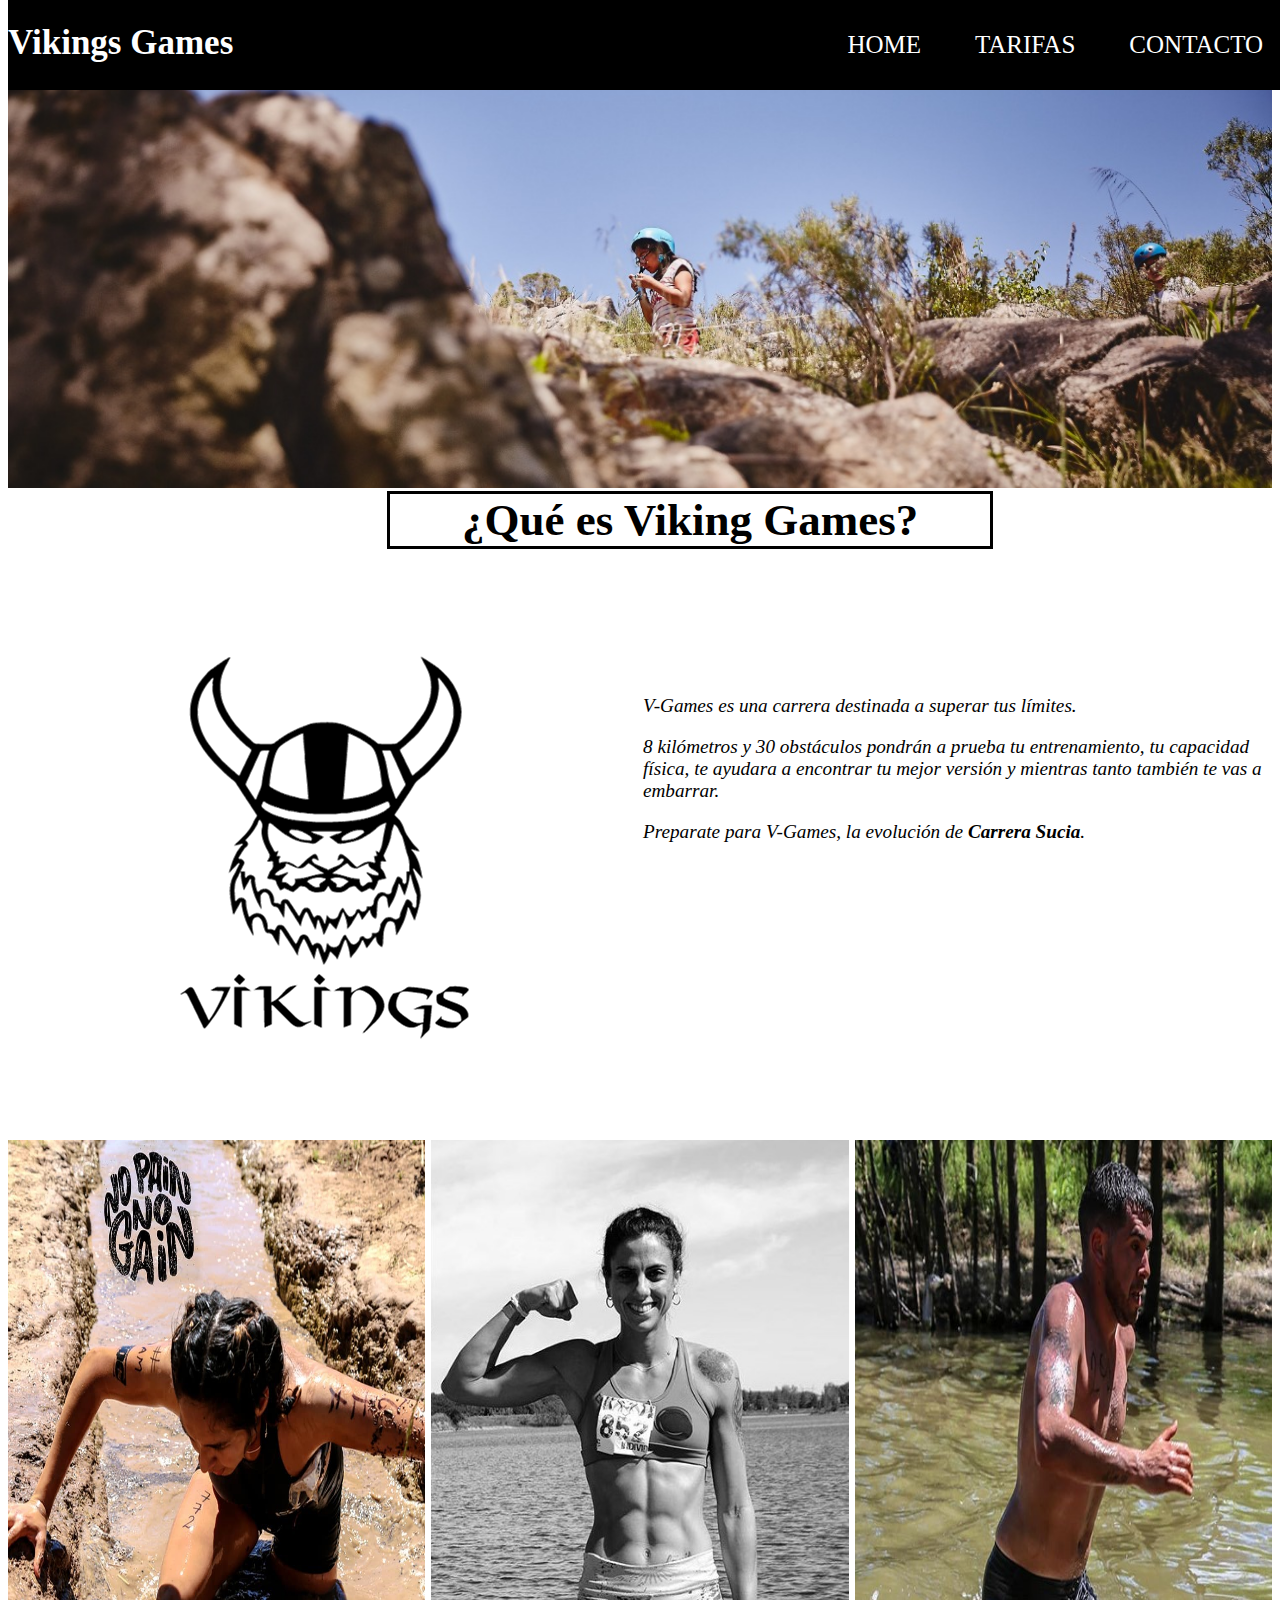
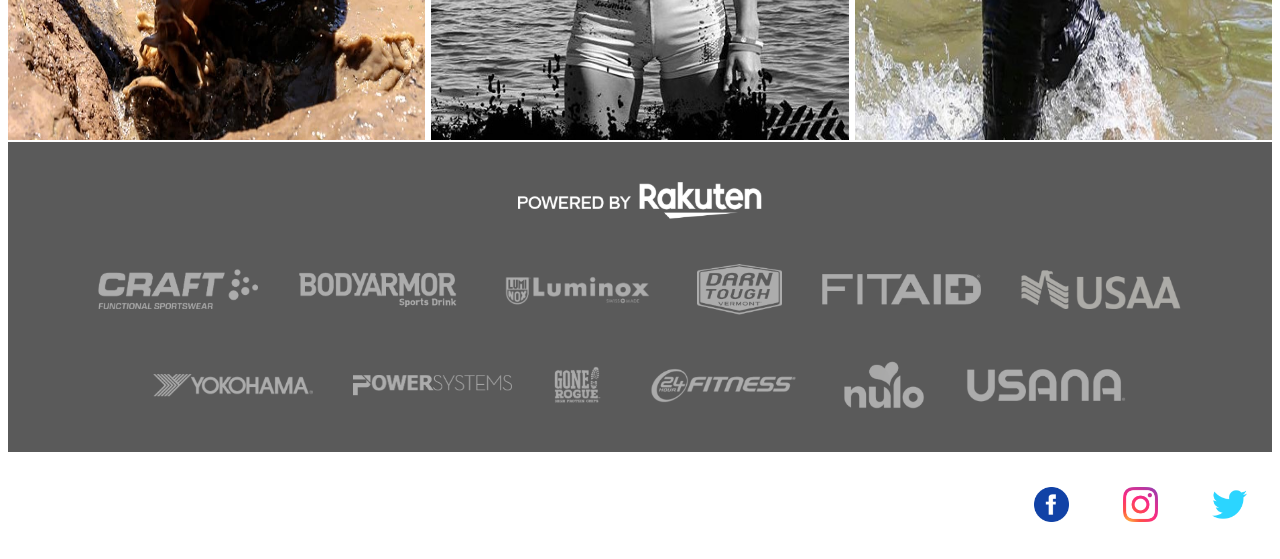
<file: index.html>
<!DOCTYPE html>
<html lang="en">
<head>
    <meta charset="UTF-8">
    <meta name="viewport" content="width=device-width, initial-scale=1.0">
    <meta http-equiv="X-UA-Compatible" content="ie=edge">
    <link rel="stylesheet" href="css/estilo.css">
    <script type="text/javascript" src="js/partialRender.js"></script>
    <title>Carrera</title>
</head>
<body>
    
    
    
</body>
</html>
</file>
<file: css/estilo.css>
h1 {
    color: white;
    font-weight: bold;
    font-size: 35px;
    float: left;
}

.botonera {
    float: right;
}

.color-header {
    background-color:black;
    margin: 0%;
    /* Esto es para que se mueva con el scroll */
    position: fixed; 
    top: 0; 
    width:100%; 
}

.item {
    display: inline-block;
    margin: 0px 10px;
    text-transform: uppercase;
    padding: 15px;
    font-size: 25px;
    color: white;
}



.clear {
    clear: both;
}

.imagen-ppl {
    background-image: url(imagenes/principal.png);
    background-position: center;
    background-size: cover;
    height: 400px;
    padding-top: 80px; 
}

.imagen-cuerpo {
    background-image: url(imagenes/barro.png);
    
    background-position: center;
    background-size: cover;
    height: 500px;
    
}

.imagen-cuerpo-2 {
    background-image: url(imagenes/woman.png);
    
    background-position: center;
    background-size: cover;
    height: 500px;
    
    
}

.imagen-cuerpo-3 {
    background-image: url(imagenes/agua.png);
    
    background-position: center;
    background-size: cover;
    height: 500px;
    
}

h2 {
    text-align: center;
    border-color: black;
    border: 3px;
    border-style: solid;
    margin: 0;
    width: 600px;
    margin-left: 30%;
    margin-top: 3px;
    font-size: 45px;
}

.estilo-texto {
    font-style: italic;
    font-size: larger;
    margin-top: 10%;
}

.social-bar {
    float: right;
}

.inline {
    font-weight: bold;
}

h3 {
    font-size: 60px;
    float: left;
}

.contenido { /* Clase para poner al div siguiente al menú ya que si no el menú desplazante lo tapa */
    padding-top: 80px;
}

/* Lista Tarifas */

.lista-inscripcion {
    font-size: 25px;
    clear: both;
}

.lista-inscripcion a {
    color: black;
    font-style: italic;
}

.vikingo-tarifas {
    float: right;
    width: 15%;
}

/* Fin Lista Tarifas */

.form-style {
    border-style: solid;
    border-color: black;
    border: 5px;
    margin-bottom: 30px;
}

input:invalid {
    border: 1px solid red;
}
  
input:valid {
    border: 1px solid green;
}

fieldset {
    width: 60%;
}

.container {
    display: flex;
    flex-direction: column; 
}

.imagenes {
    display: flex;
    justify-content: space-between;
    width: 100%;
    height: 600px;
}

.texto-imagen {
    display: flex;
    justify-content: space-around;
    width: 100%;
}

/* Estilos nuevos de la tabla */

.tarifa-sugerida {
    font-style: italic;
    font-weight: bold;
}

table{
    border-collapse: collapse;
    margin: 0 auto;
}

table, td, th {
	border: 2px solid orange;
	padding:20px;
}

button {
	color:white;
	font-weight:bold;
	background-color:orange;
	width:100px;
	height:25px;
	font-size:15px;
}

.tablita-estilo-none {
	display: none;
}

.fondo {
	background-color: cornsilk;
}

.descuento {
	font-size: 30px;
	color: red;
}

.centrar {
    text-align: center;
    margin-top: 60px;
    margin-bottom: 30px;
}

/* Fin estilos tabla */

/* Responsive */

@media only screen and (max-width: 600px) {
    
    .imagenes {
        display: flex;
        justify-content: space-between;
        width: 100%;
        height: 200px;
    }

    h1 {
        text-align: center;
        float: none;
    }

    .botonera {
        display: flex;
        float: none;
        padding-left: 0;
    }

    .botonera li {
        display: flex;
        justify-content: space-between;
        font-size: 14px;
    }

    .imagen-ppl {
        height: 300px;
    }

    .vikingo-index {
        display: none;
    }

    .social-bar {
        float: none;
        padding-left: 0;
        text-align: center;
    }

    h2 {
        width: 100%;
        margin-left: 0;
        margin-right: 0;
    }

    fieldset {
        width: 90%;
    }

    .lista-inscripcion p {
        text-align: center;
        text-decoration: underline;
    }

    table, td, th {
        border: 2px solid orange;
        padding:10px;
        font-size: 10px;
    }

    .vikingo-tarifas {
        display: none;
    }

    button {
        font-size: 13px;
        width: 90px;
    }
}

.save {
    display: none;
}

.edit {
    display: block;
}
</file>
